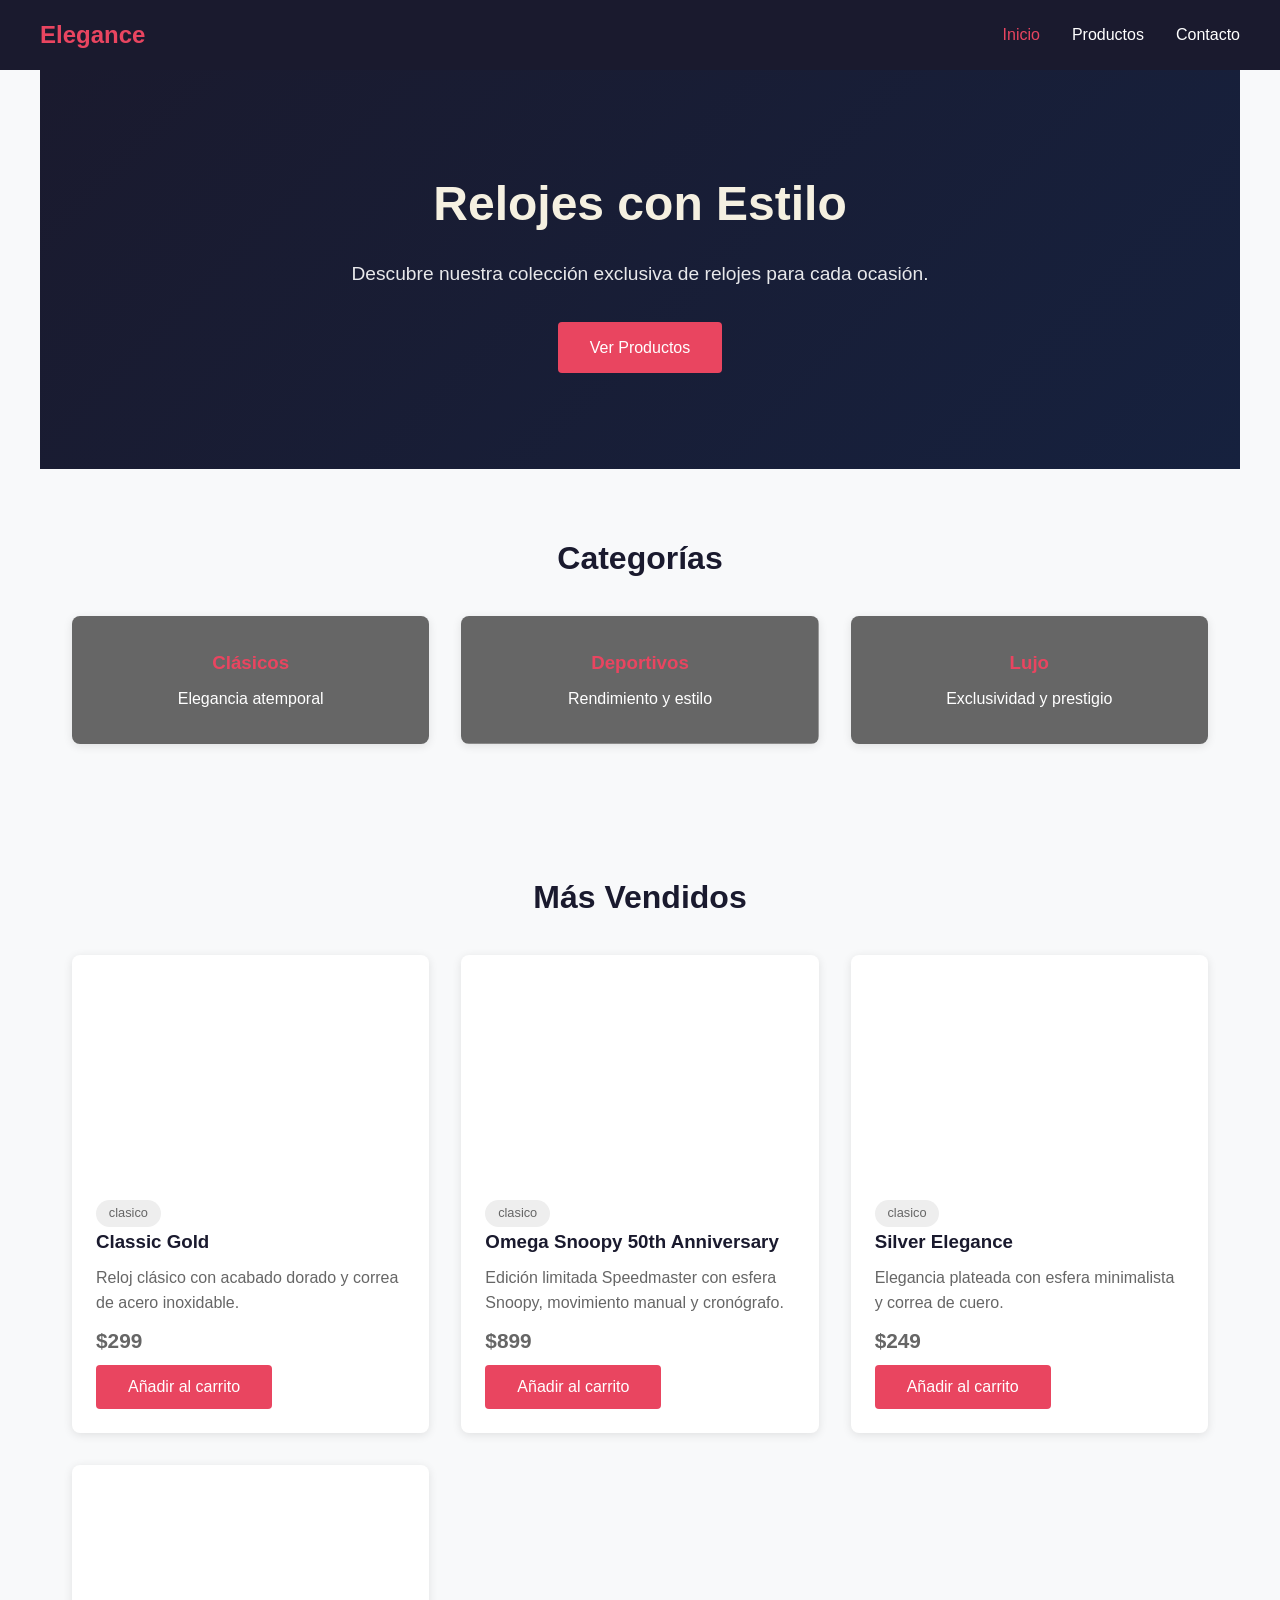
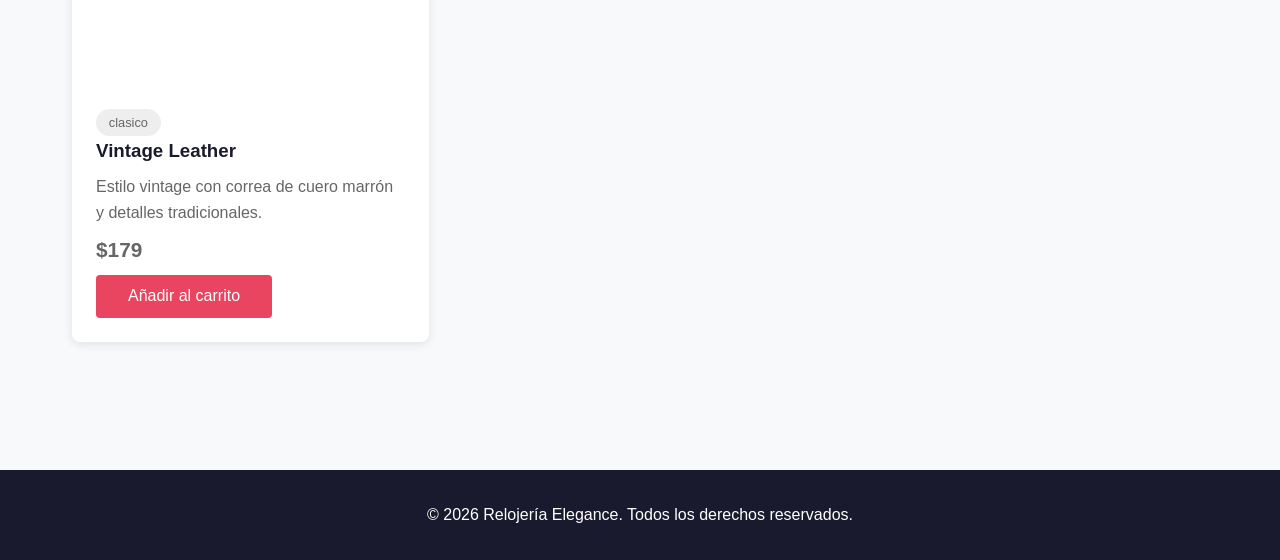
<file: index.html>
<!DOCTYPE html>
<html lang="es">
<head>
  <meta charset="UTF-8">
  <meta name="viewport" content="width=device-width, initial-scale=1.0">
  <title>Relojería Elegance | Tienda de Relojes</title>
  <link rel="stylesheet" href="styles.css">
</head>
<body>
  <header>
    <nav>
      <div class="logo">Elegance</div>
      <button class="hamburger" id="hamburger" aria-label="Menú">
        <span></span><span></span><span></span>
      </button>
      <ul class="nav-links" id="nav-links">
        <li><a href="index.html" class="active">Inicio</a></li>
        <li><a href="productos.html">Productos</a></li>
        <li><a href="contacto.html">Contacto</a></li>
      </ul>
    </nav>
  </header>

  <section class="hero" style="background: linear-gradient(135deg, rgba(26,26,46,0.9), rgba(22,33,62,0.9)), url('https://images.unsplash.com/photo-1523170335258-f5ed11844a49?w=1600&h=900&fit=crop&auto=format') center/cover no-repeat;">
    <h1>Relojes con Estilo</h1>
    <p>Descubre nuestra colección exclusiva de relojes para cada ocasión.</p>
    <a href="productos.html" class="btn">Ver Productos</a>
  </section>

  <section class="categorias">
    <h2>Categorías</h2>
    <div class="categoria-grid">
      <div class="categoria-card" style="background-image: linear-gradient(rgba(0,0,0,0.6), rgba(0,0,0,0.6)), url('https://images.unsplash.com/photo-1524592094714-0f0654e20314?w=600&h=400&fit=crop&auto=format'); background-size: cover; background-position: center; color: #fff;">
        <h3 style="color: #e94560;">Clásicos</h3>
        <p>Elegancia atemporal</p>
      </div>
      <div class="categoria-card" style="background-image: linear-gradient(rgba(0,0,0,0.6), rgba(0,0,0,0.6)), url('https://images.unsplash.com/photo-1523275335684-37898b6baf30?w=600&h=400&fit=crop&auto=format'); background-size: cover; background-position: center; color: #fff;">
        <h3 style="color: #e94560;">Deportivos</h3>
        <p>Rendimiento y estilo</p>
      </div>
      <div class="categoria-card" style="background-image: linear-gradient(rgba(0,0,0,0.6), rgba(0,0,0,0.6)), url('https://images.unsplash.com/photo-1547996160-81dfa63595aa?w=600&h=400&fit=crop&auto=format'); background-size: cover; background-position: center; color: #fff;">
        <h3 style="color: #e94560;">Lujo</h3>
        <p>Exclusividad y prestigio</p>
      </div>
    </div>
  </section>

  <section class="destacados">
    <h2>Más Vendidos</h2>
    <div class="productos-grid" id="productos-destacados"></div>
  </section>

  <footer>
    <p>&copy; 2026 Relojería Elegance. Todos los derechos reservados.</p>
  </footer>

  <script src="script.js"></script>
</body>
</html>
</file>
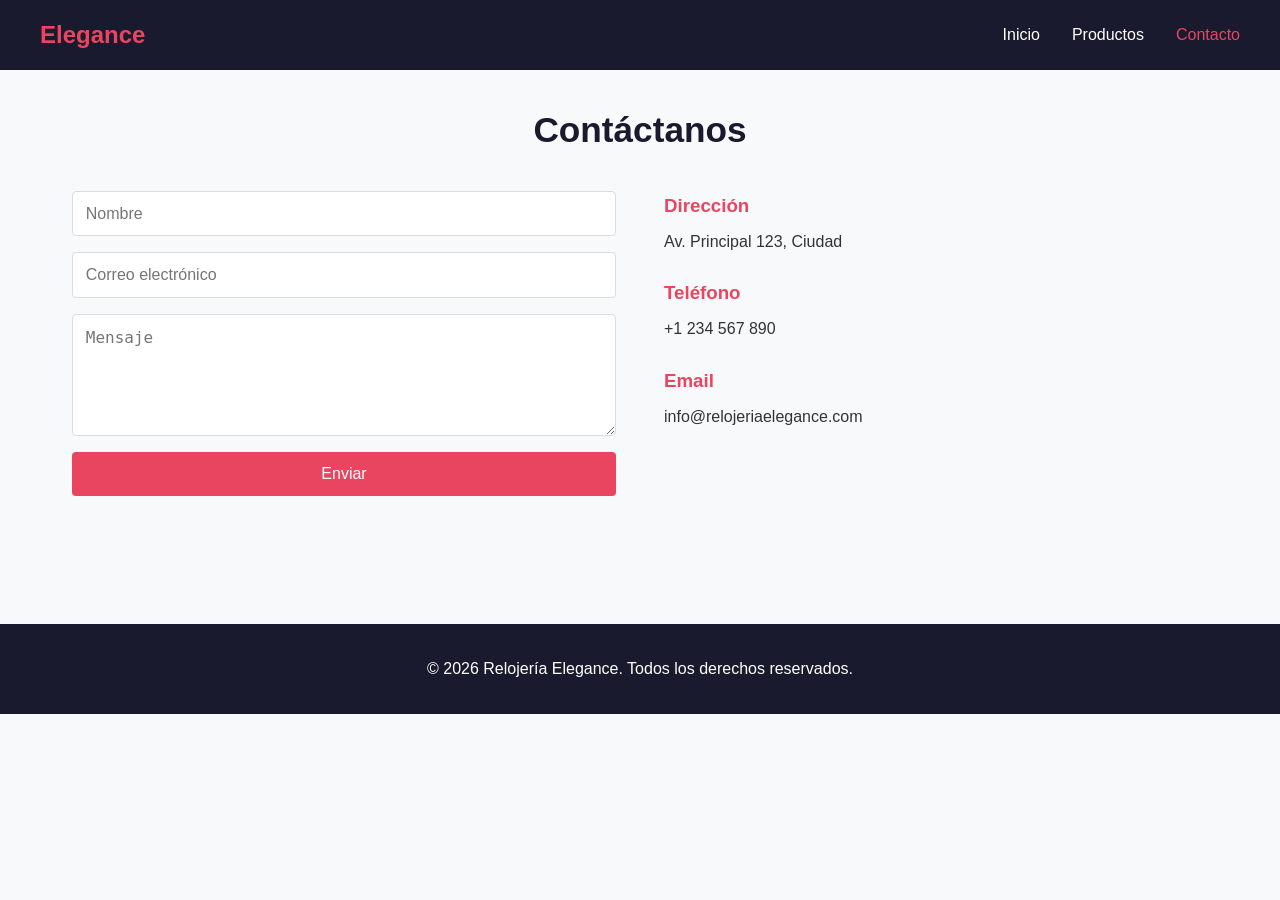
<file: contacto.html>
<!DOCTYPE html>
<html lang="es">
<head>
  <meta charset="UTF-8">
  <meta name="viewport" content="width=device-width, initial-scale=1.0">
  <title>Contacto | Relojería Elegance</title>
  <link rel="stylesheet" href="styles.css">
</head>
<body>
  <header>
    <nav>
      <div class="logo">Elegance</div>
      <button class="hamburger" id="hamburger" aria-label="Menú">
        <span></span><span></span><span></span>
      </button>
      <ul class="nav-links" id="nav-links">
        <li><a href="index.html">Inicio</a></li>
        <li><a href="productos.html">Productos</a></li>
        <li><a href="contacto.html" class="active">Contacto</a></li>
      </ul>
    </nav>
  </header>

  <section class="pagina-contacto">
    <h1>Contáctanos</h1>
    <div class="contacto-container">
      <form id="form-contacto">
        <input type="text" placeholder="Nombre" required>
        <input type="email" placeholder="Correo electrónico" required>
        <textarea placeholder="Mensaje" rows="5" required></textarea>
        <button type="submit" class="btn">Enviar</button>
      </form>
      <div class="info-contacto">
        <h3>Dirección</h3>
        <p>Av. Principal 123, Ciudad</p>
        <h3>Teléfono</h3>
        <p>+1 234 567 890</p>
        <h3>Email</h3>
        <p>info@relojeriaelegance.com</p>
      </div>
    </div>
  </section>

  <footer>
    <p>&copy; 2026 Relojería Elegance. Todos los derechos reservados.</p>
  </footer>

  <script src="script.js"></script>
</body>
</html>
</file>
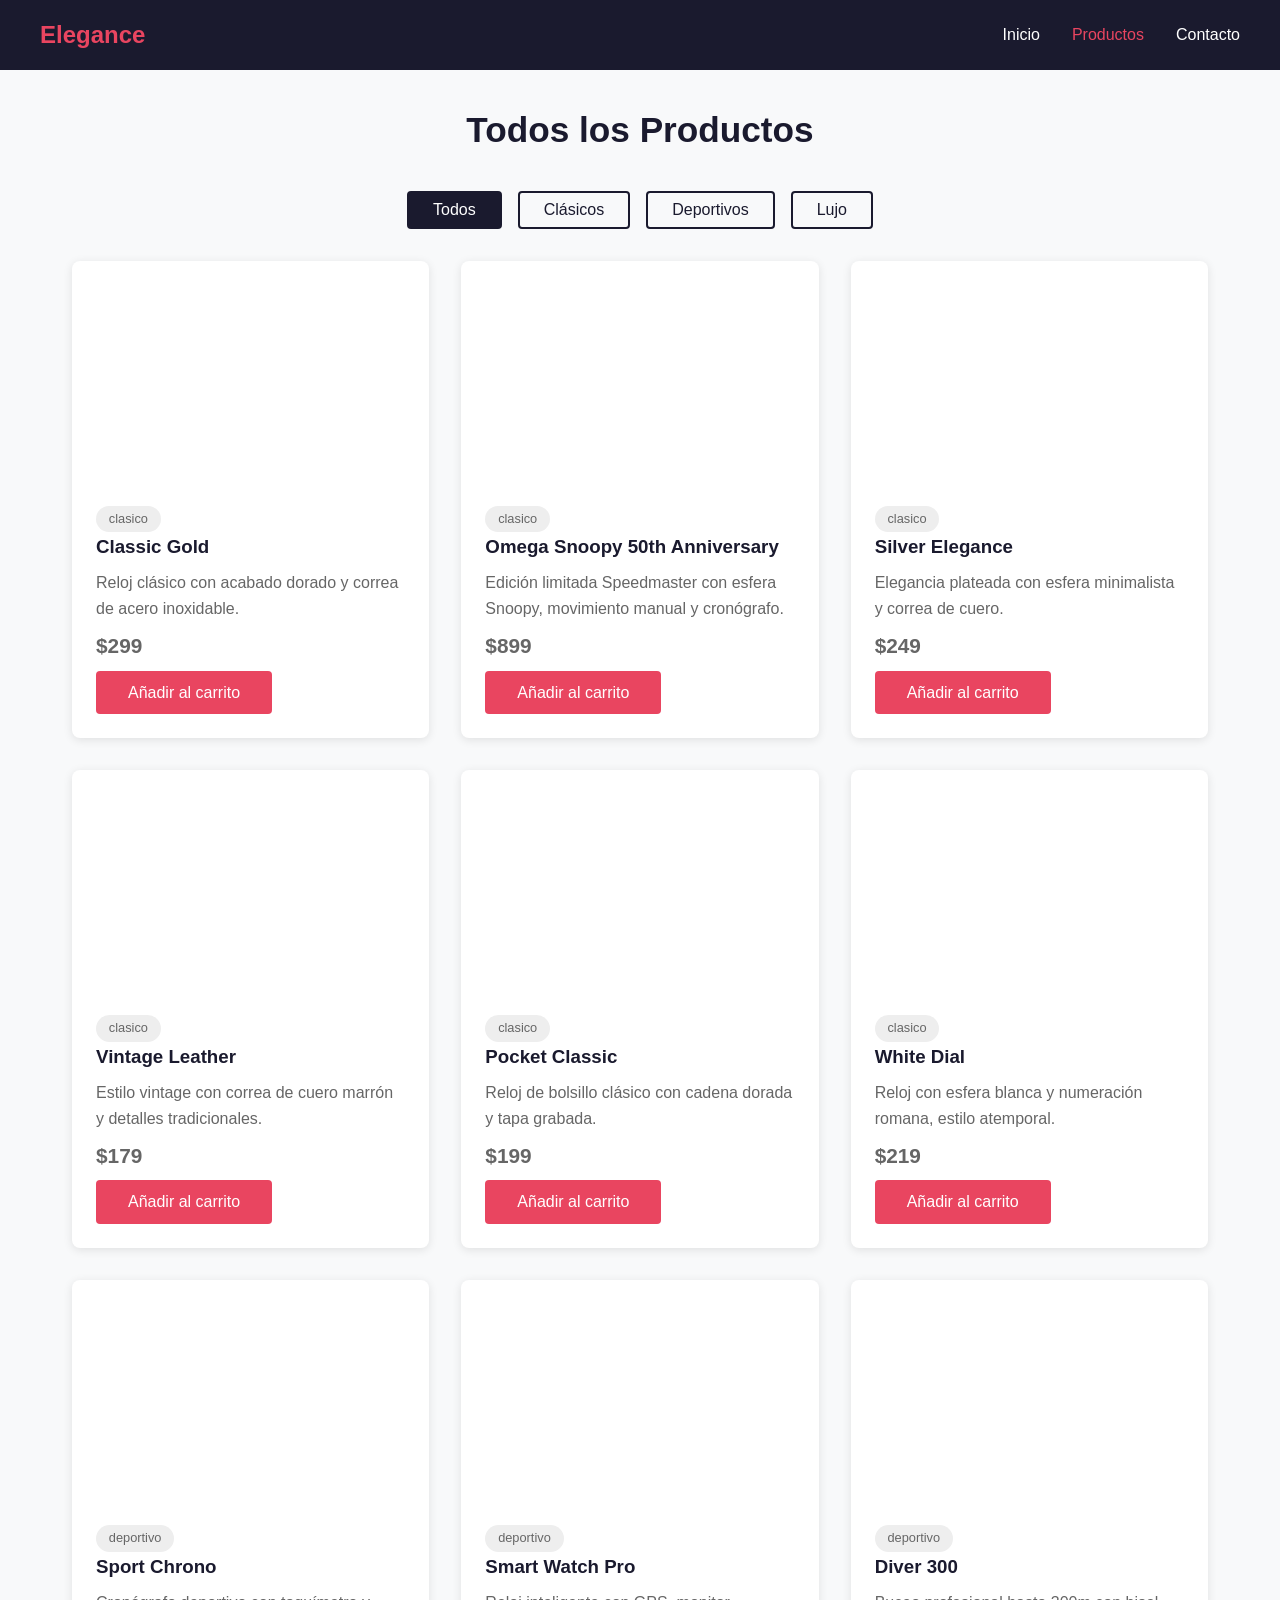
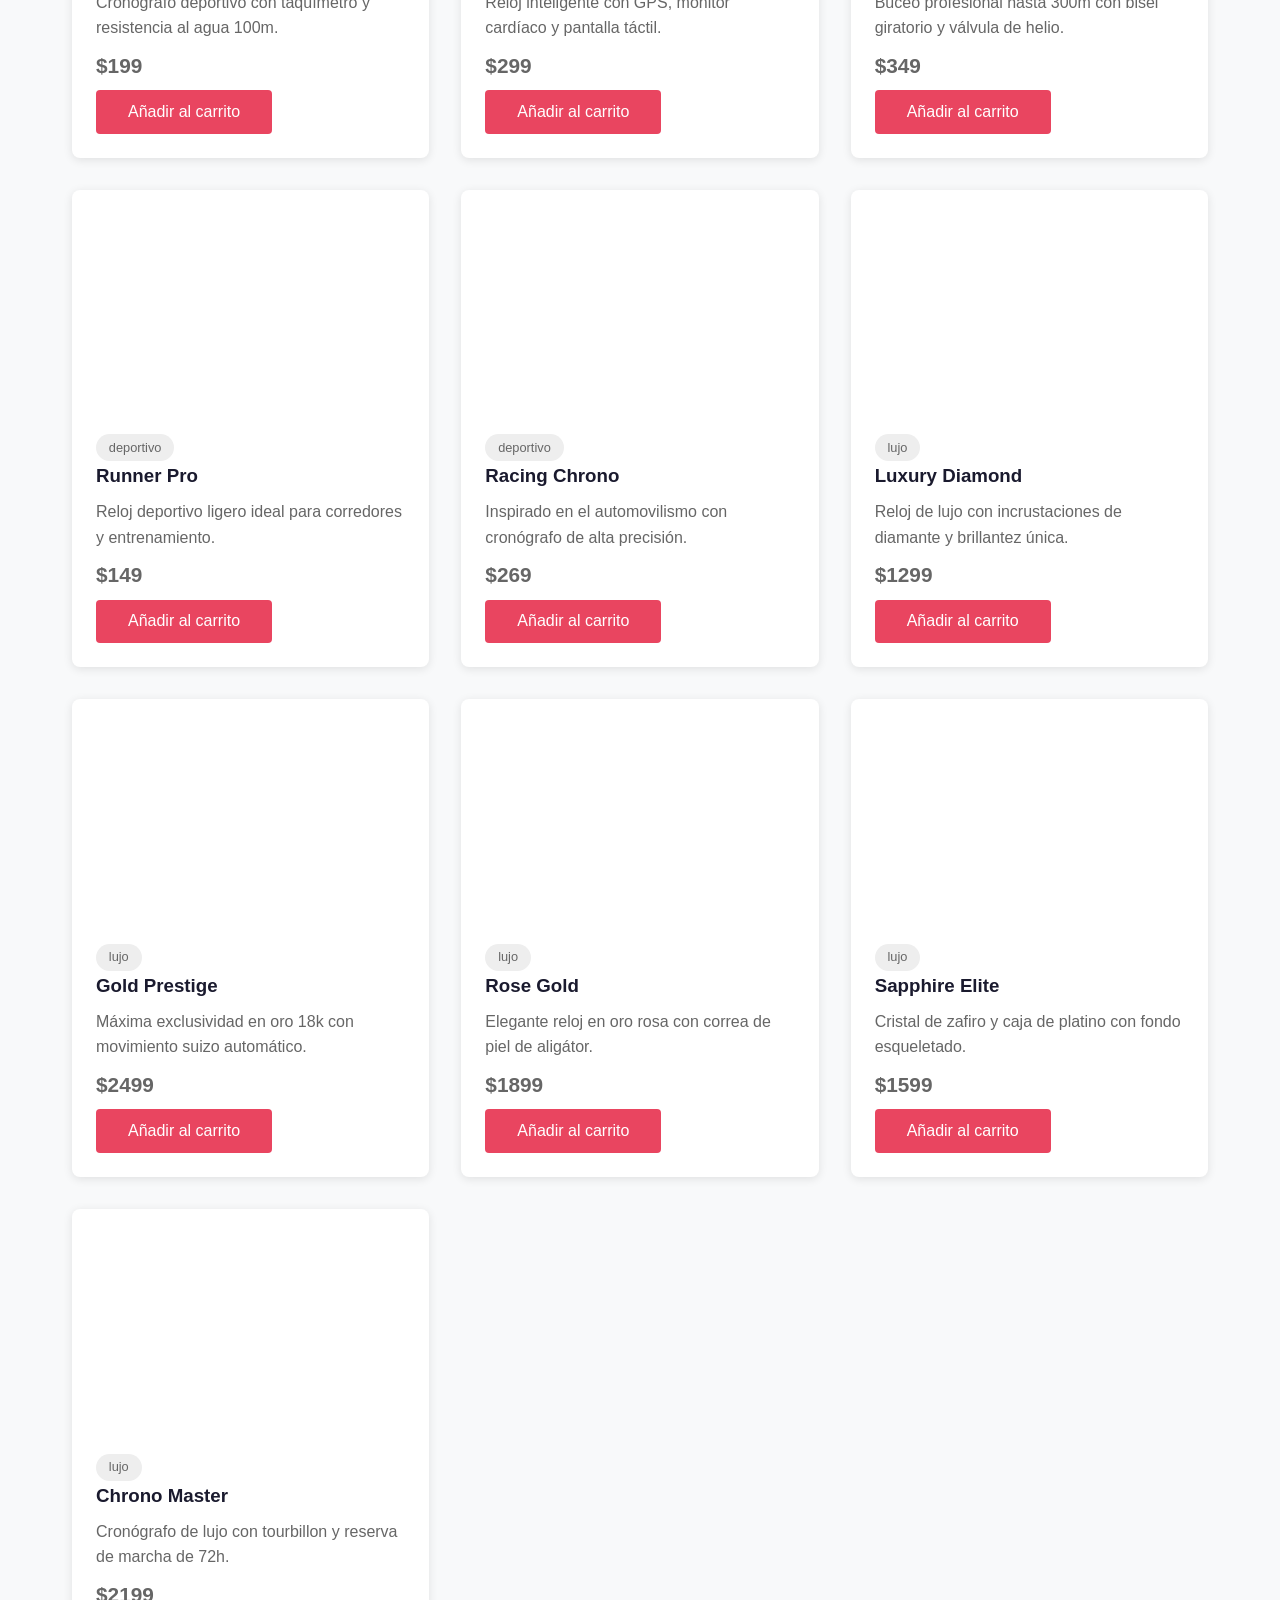
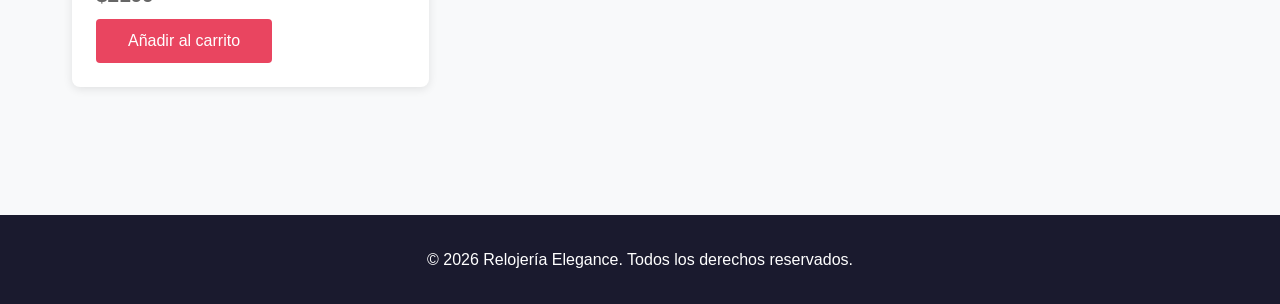
<file: productos.html>
<!DOCTYPE html>
<html lang="es">
<head>
  <meta charset="UTF-8">
  <meta name="viewport" content="width=device-width, initial-scale=1.0">
  <title>Productos | Relojería Elegance</title>
  <link rel="stylesheet" href="styles.css">
</head>
<body>
  <header>
    <nav>
      <div class="logo">Elegance</div>
      <button class="hamburger" id="hamburger" aria-label="Menú">
        <span></span><span></span><span></span>
      </button>
      <ul class="nav-links" id="nav-links">
        <li><a href="index.html">Inicio</a></li>
        <li><a href="productos.html" class="active">Productos</a></li>
        <li><a href="contacto.html">Contacto</a></li>
      </ul>
    </nav>
  </header>

  <section class="pagina-productos">
    <h1>Todos los Productos</h1>
    <div class="filtros">
      <button class="filtro-btn active" data-categoria="todo">Todos</button>
      <button class="filtro-btn" data-categoria="clasico">Clásicos</button>
      <button class="filtro-btn" data-categoria="deportivo">Deportivos</button>
      <button class="filtro-btn" data-categoria="lujo">Lujo</button>
    </div>
    <div class="productos-grid" id="todos-productos"></div>
  </section>

  <footer>
    <p>&copy; 2026 Relojería Elegance. Todos los derechos reservados.</p>
  </footer>

  <script src="script.js"></script>
</body>
</html>
</file>
<file: styles.css>
* {
  margin: 0;
  padding: 0;
  box-sizing: border-box;
}

body {
  font-family: 'Segoe UI', Tahoma, Geneva, Verdana, sans-serif;
  line-height: 1.6;
  color: #333;
  background: #f8f9fa;
}

header {
  background: #1a1a2e;
  padding: 1rem 2rem;
  position: sticky;
  top: 0;
  z-index: 100;
}

nav {
  max-width: 1200px;
  margin: 0 auto;
  display: flex;
  justify-content: space-between;
  align-items: center;
}

.logo {
  font-size: 1.5rem;
  font-weight: bold;
  color: #e94560;
}

.hamburger {
  display: none;
  flex-direction: column;
  gap: 5px;
  background: none;
  border: none;
  cursor: pointer;
  padding: 4px;
}

.hamburger span {
  display: block;
  width: 25px;
  height: 3px;
  background: #fff;
  border-radius: 3px;
  transition: all 0.3s;
}

.hamburger.active span:nth-child(1) {
  transform: rotate(45deg) translate(5px, 6px);
}

.hamburger.active span:nth-child(2) {
  opacity: 0;
}

.hamburger.active span:nth-child(3) {
  transform: rotate(-45deg) translate(5px, -6px);
}

.nav-links {
  list-style: none;
  display: flex;
  gap: 2rem;
}

.nav-links a {
  color: #fff;
  text-decoration: none;
  font-weight: 500;
  transition: color 0.3s;
}

.nav-links a:hover,
.nav-links a.active {
  color: #e94560;
}

.hero {
  background: linear-gradient(135deg, #1a1a2e, #16213e) !important;
  color: #fff;
  text-align: center;
  padding: 6rem 2rem;
}

.hero h1 {
  font-size: 3rem;
  margin-bottom: 1rem;
  color: #f5f0e1;
}

.hero p {
  font-size: 1.2rem;
  margin-bottom: 2rem;
  opacity: 0.9;
}

.btn {
  display: inline-block;
  background: #e94560;
  color: #fff;
  padding: 0.8rem 2rem;
  text-decoration: none;
  border: none;
  border-radius: 4px;
  font-size: 1rem;
  cursor: pointer;
  transition: background 0.3s;
}

.btn:hover {
  background: #d63851;
}

section {
  padding: 4rem 2rem;
  max-width: 1200px;
  margin: 0 auto;
}

.pagina-productos,
.pagina-contacto {
  padding-top: 2rem;
}

h1 {
  text-align: center;
  font-size: 2.2rem;
  margin-bottom: 2rem;
  color: #1a1a2e;
}

h2 {
  text-align: center;
  font-size: 2rem;
  margin-bottom: 2rem;
  color: #1a1a2e;
}

.categoria-grid {
  display: grid;
  grid-template-columns: repeat(auto-fit, minmax(250px, 1fr));
  gap: 2rem;
}

.categoria-card {
  background: #fff;
  padding: 2rem;
  text-align: center;
  border-radius: 8px;
  box-shadow: 0 2px 10px rgba(0,0,0,0.1);
  transition: transform 0.3s;
}

.categoria-card:hover {
  transform: translateY(-5px);
}

.categoria-card h3 {
  color: #e94560;
  margin-bottom: 0.5rem;
}

.productos-grid {
  display: grid;
  grid-template-columns: repeat(auto-fit, minmax(280px, 1fr));
  gap: 2rem;
}

.producto-card {
  background: #fff;
  border-radius: 8px;
  overflow: hidden;
  box-shadow: 0 2px 10px rgba(0,0,0,0.1);
  transition: transform 0.3s;
}

.producto-card:hover {
  transform: translateY(-5px);
}

.producto-img {
  height: 220px;
  background-size: cover;
  background-position: center;
  background-repeat: no-repeat;
  transition: transform 0.3s;
}

.producto-card:hover .producto-img {
  transform: scale(1.05);
}

.producto-info {
  padding: 1.5rem;
}

.producto-info h3 {
  margin-bottom: 0.5rem;
  color: #1a1a2e;
}

.producto-info p {
  color: #666;
  margin-bottom: 0.5rem;
}

.producto-precio {
  font-size: 1.3rem;
  font-weight: bold;
  color: #e94560;
}

.producto-categoria {
  display: inline-block;
  background: #eee;
  padding: 0.2rem 0.8rem;
  border-radius: 20px;
  font-size: 0.8rem;
  color: #666;
}

.filtros {
  display: flex;
  justify-content: center;
  gap: 1rem;
  margin-bottom: 2rem;
  flex-wrap: wrap;
}

.filtro-btn {
  padding: 0.5rem 1.5rem;
  border: 2px solid #1a1a2e;
  background: transparent;
  color: #1a1a2e;
  border-radius: 4px;
  cursor: pointer;
  font-size: 1rem;
  transition: all 0.3s;
}

.filtro-btn:hover,
.filtro-btn.active {
  background: #1a1a2e;
  color: #fff;
}

.contacto-container {
  display: grid;
  grid-template-columns: 1fr 1fr;
  gap: 3rem;
}

#form-contacto {
  display: flex;
  flex-direction: column;
  gap: 1rem;
}

#form-contacto input,
#form-contacto textarea {
  padding: 0.8rem;
  border: 1px solid #ddd;
  border-radius: 4px;
  font-size: 1rem;
}

#form-contacto input:focus,
#form-contacto textarea:focus {
  outline: none;
  border-color: #e94560;
}

.info-contacto h3 {
  color: #e94560;
  margin: 1.5rem 0 0.5rem;
}

.info-contacto h3:first-child {
  margin-top: 0;
}

footer {
  background: #1a1a2e;
  color: #fff;
  text-align: center;
  padding: 2rem;
  margin-top: 4rem;
}

@media (max-width: 768px) {
  header {
    padding: 0.8rem 1rem;
  }

  .hamburger {
    display: flex;
  }

  .nav-links {
    display: none;
    flex-direction: column;
    position: absolute;
    top: 100%;
    left: 0;
    right: 0;
    background: #1a1a2e;
    padding: 1rem 0;
    gap: 0;
    text-align: center;
    border-top: 1px solid rgba(255,255,255,0.1);
  }

  .nav-links.open {
    display: flex;
  }

  .nav-links li {
    width: 100%;
  }

  .nav-links a {
    display: block;
    padding: 0.8rem 1rem;
  }

  .hero {
    padding: 4rem 1rem;
  }

  .hero h1 {
    font-size: 2rem;
  }

  .hero p {
    font-size: 1rem;
  }

  section {
    padding: 3rem 1rem;
  }

  h1 {
    font-size: 1.6rem;
  }

  h2 {
    font-size: 1.5rem;
  }

  .categoria-grid {
    grid-template-columns: 1fr;
  }

  .productos-grid {
    grid-template-columns: 1fr;
  }

  .contacto-container {
    grid-template-columns: 1fr;
    gap: 2rem;
  }

  .producto-img {
    height: 180px;
  }

  .filtros {
    gap: 0.5rem;
  }

  .filtro-btn {
    padding: 0.4rem 1rem;
    font-size: 0.9rem;
  }
}

@media (max-width: 480px) {
  .hero h1 {
    font-size: 1.6rem;
  }

  .hero {
    padding: 3rem 1rem;
  }

  section {
    padding: 2rem 0.8rem;
  }

  .producto-info {
    padding: 1rem;
  }
}
</file>
